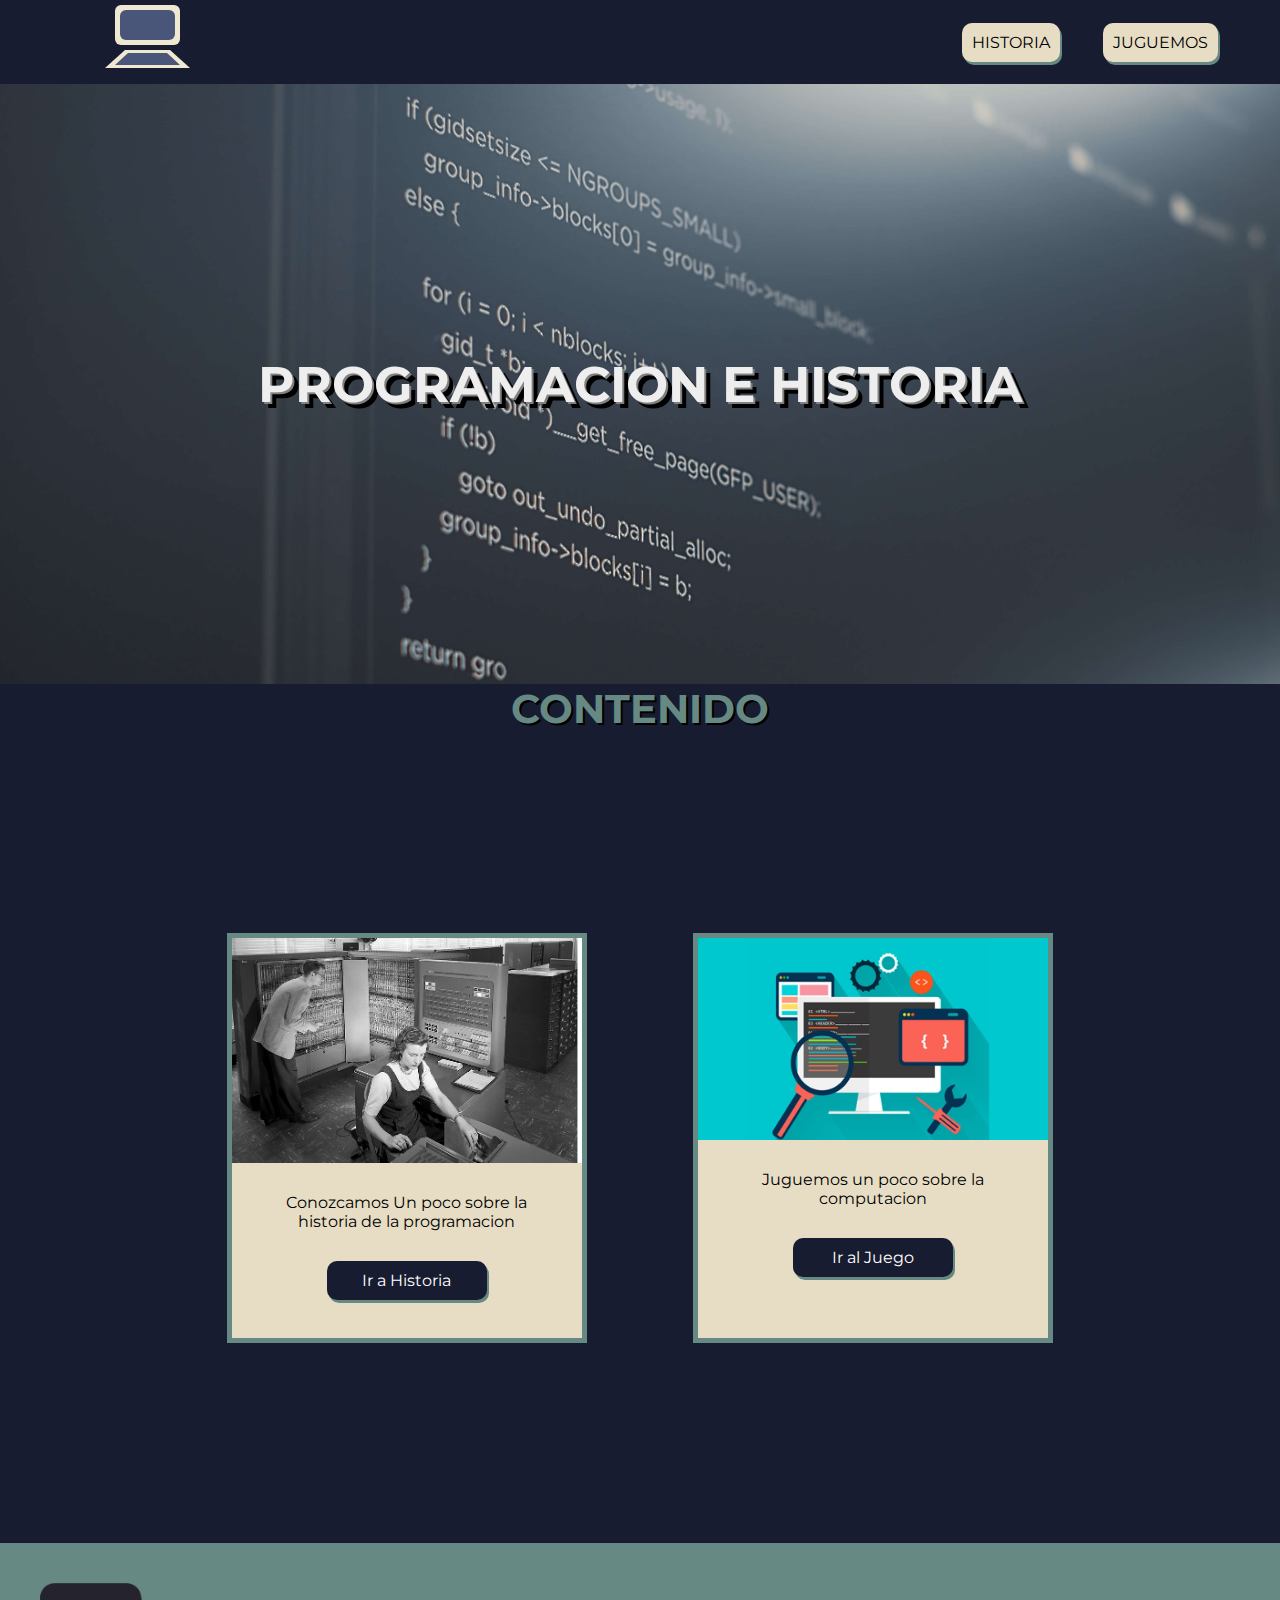
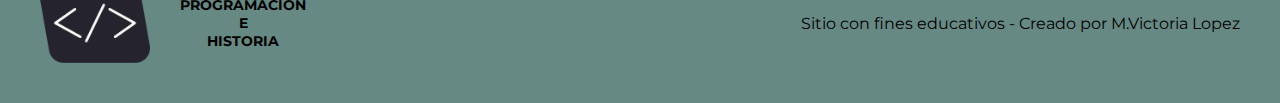
<file: index.html>
<!DOCTYPE html>
<html lang="es">
<head>
    <meta charset="UTF-8">
    <meta name="viewport" content="width=device-width, initial-scale=1.0">
    <link rel="stylesheet" href="./proyect.css">
    <title>Programacion e Historia</title>
</head>


<body>
    <nav>
        <a class="binicio" href="./index.html">
            <svg>
                <rect id="moni" x="75" y="5" width="65px" height="40px" fill="#F0E9D2" rx="6"></rect>
                <rect id="pantalla" x="80" y="10" width="55px" height="30px" fill="#495579" rx="6"></rect>
                <polygon id="base" points="85 50, 130 50, 150 68, 65 68" fill="#F0E9D2"></polygon>
                <polygon id="teclas" points="88 53, 127 53, 140 65, 75 65" fill="#495579" ></polygon>
           </svg>
        </a>
        <div class="barra-botones">
            <div class="iteminicio">
                <a class="botoninicio" href="./historia.html">HISTORIA</a>
                </div>
                <div class="iteminicio">
                <a class="botoninicio" href="./juego.html">JUGUEMOS</a>
                </div>
        </div>
            
   </nav>

    <main>
        <h1>PROGRAMACION E HISTORIA</h1>    
        <h2>CONTENIDO</h2>

        <section id="campotg">
            <div  class="targetas">
                <img class="imginicio" src="./assets/imagenes/img1.jpg" alt="ImagenHistoria">
                <p class="texto">Conozcamos Un poco sobre la historia de la programacion</p>
                <a class="botoncard" href="./historia.html">Ir a Historia</a>
            </div>
        

            <div class="targetas">
                <img class="imginicio" src="./assets/imagenes/img2.jpg" alt="ImagenJuego">
                <p class="texto">Juguemos un poco sobre la computacion</p>
                <a class="botoncard"  href="./juego.html">Ir al Juego</a>
            </div>


        </section>
 
        
       
    </main>

    <footer class="pie">
        <div class="contenedor">
            <img class="logopie" src="./assets/imagenes/logo.png" alt="ImagenPiedePagina">
            <p class="titulopie">PROGRAMACION <br>E<br> HISTORIA</p>
        </div>
       <div>
            <p>Sitio con fines educativos - Creado por M.Victoria Lopez</p>
       </div>
    </footer>

    <script src="./script.js"></script>
</body>
</html>
</file>
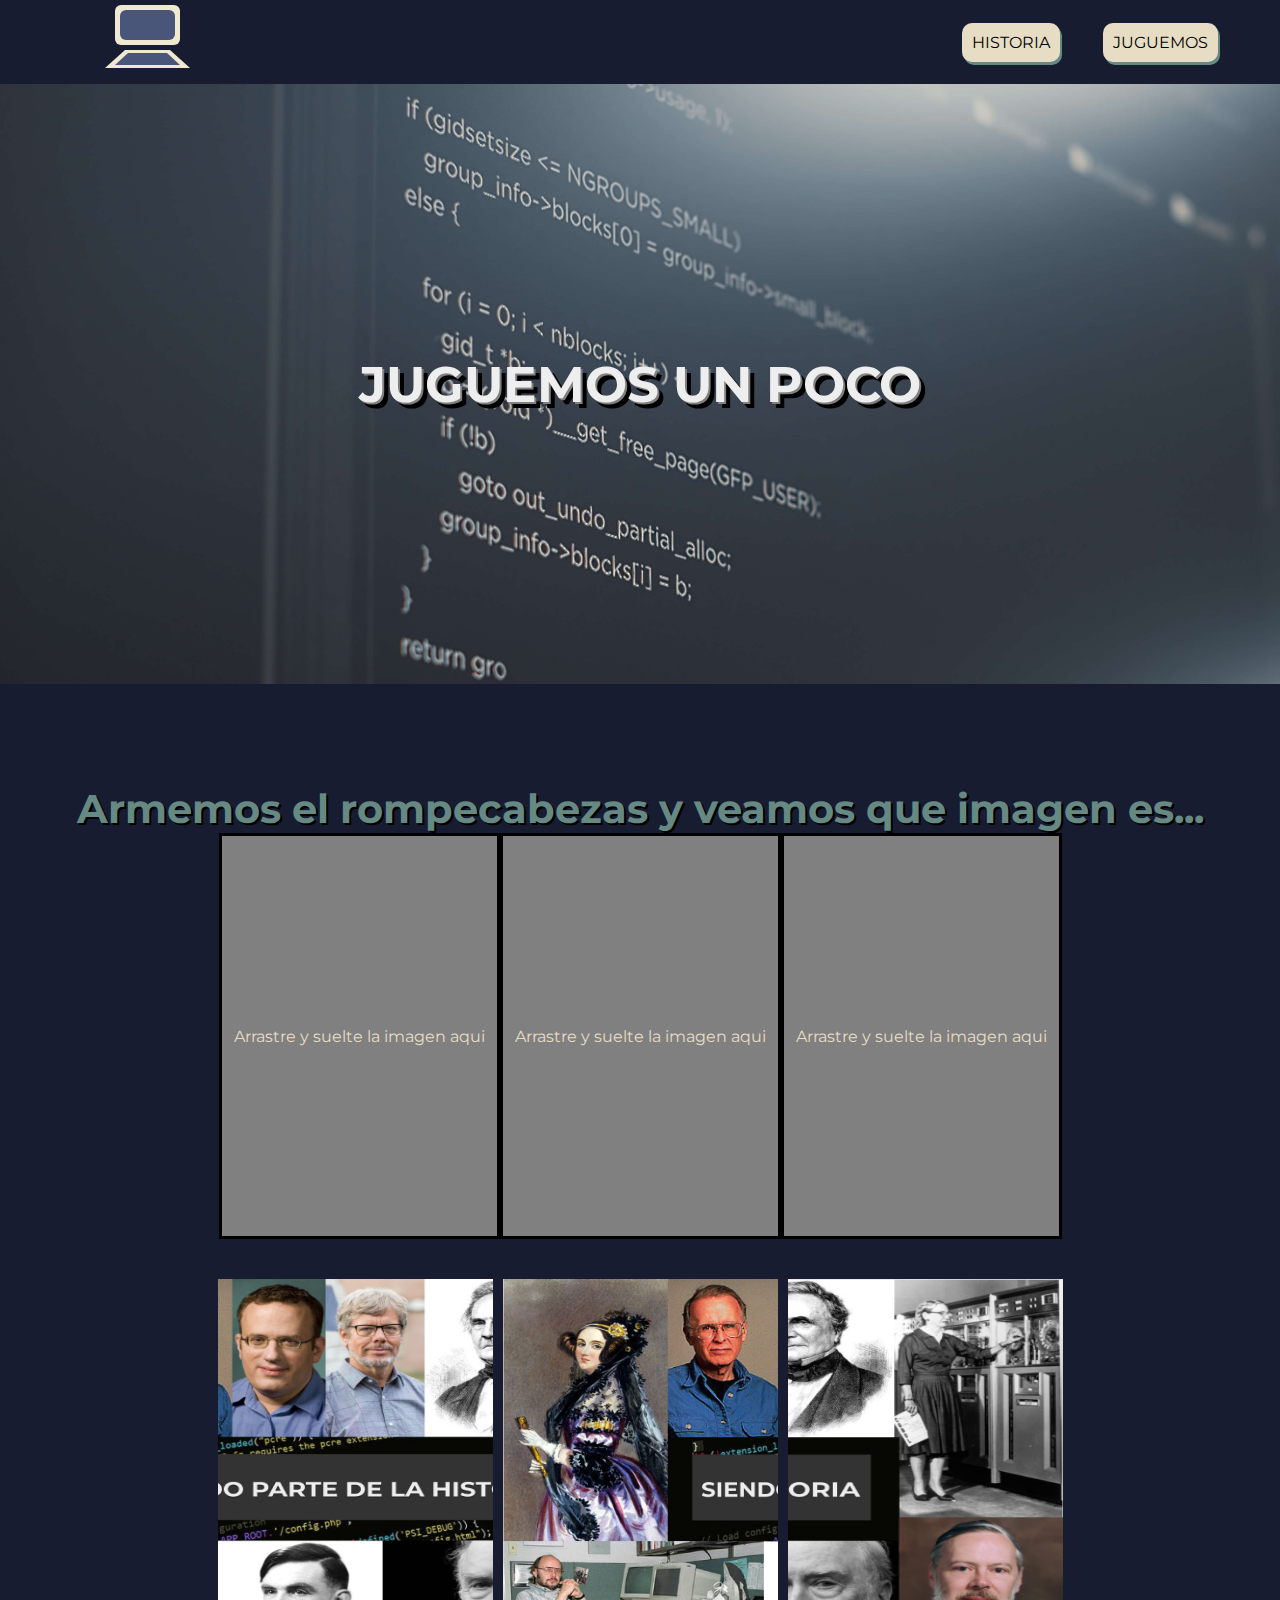
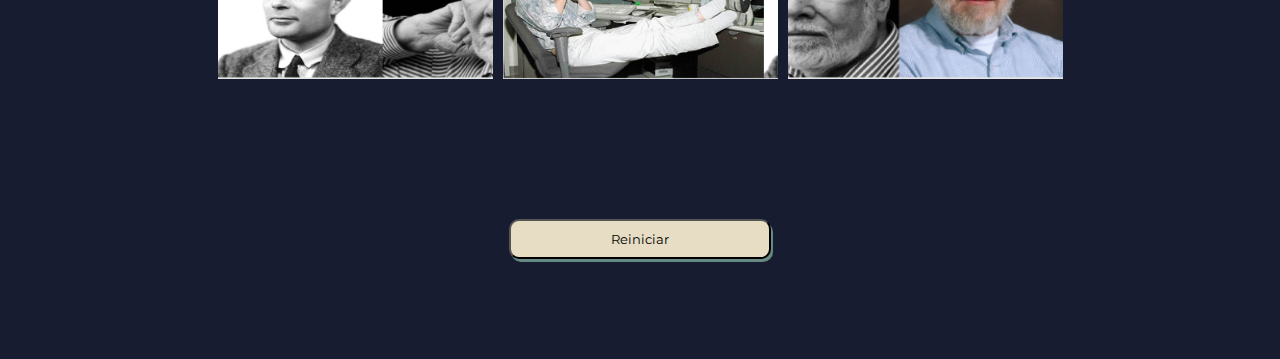
<file: juego.html>
<!DOCTYPE html>
<html lang="es">
<head>
    <meta name="viewport" content="width=device-width, initial-scale=1.0">
    <title>Juguemos</title>
    <link rel="stylesheet" href="./proyect.css">
</head>
<body>
    <nav>
        <a class="binicio" href="./index.html">
            <svg>
                <rect id="moni" x="75" y="5" width="65px" height="40px" fill="#F0E9D2" rx="6"></rect>
                <rect id="pantalla" x="80" y="10" width="55px" height="30px" fill="#495579" rx="6"></rect>
                <polygon id="base" points="85 50, 130 50, 150 68, 65 68" fill="#F0E9D2"></polygon>
                <polygon id="teclas" points="88 53, 127 53, 140 65, 75 65" fill="#495579" ></polygon>
           </svg>
        </a>
        <div class="barra-botones">
            <div class="iteminicio">
                <a class="botoninicio" href="./historia.html">HISTORIA</a>
                </div>
                <div class="iteminicio">
                <a class="botoninicio" href="./juego.html">JUGUEMOS</a>
                </div>
        </div>
            
   </nav>

        
  

    <main>
            <h1>JUGUEMOS UN POCO</h1>
            
        <section class="juego">
            <h2>Armemos el rompecabezas y veamos que imagen es...</h2>
            
            <div class="cuadros">
                <div class="cuadro" id="cuadrodrop1">
                    <p>Arrastre y suelte la imagen aqui</p>
                </div>
                <div class="cuadro" id="cuadrodrop2">
                    <p>Arrastre y suelte la imagen aqui</p>
                </div>
                <div class="cuadro" id="cuadrodrop3">
                    <p>Arrastre y suelte la imagen aqui</p>
                </div>
            </div>
            <div id="rompecabezas" >
               <img id="imgrompe2"  src="./assets/imagenes/rompe2.png" alt="ImagenRompecabezas1">
               <img id="imgrompe1"  src="./assets/imagenes/Rompe1.png" alt="ImagenRompecabezas2">
               <img id="imgrompe3"  src="./assets/imagenes/Rompe3.png" alt="ImagenRompecabezas3">
            </div>
        </section>

        <button class="reinicio" onclick="reiniciar()"> Reiniciar</button>


    </main>



   <script src="./script2.js"></script>
</body>
</html>
</file>
<file: proyect.css>
@import url('https://fonts.googleapis.com/css2?family=Montserrat:wght@400;600&display=swap');
*{
    font-family: 'Montserrat', sans-serif;
    margin: auto 0px;
}

nav{
    display: flex;
    align-items: center;
    justify-content: space-between;
    margin: 0px 40px;
}

.barra-botones{
    display: flex;
    width: 300px;
    justify-content: space-around
}

.iteminicio{
    display: flex;
    justify-content: end;
    gap: 50px;
}

a{
    text-decoration: none;
    border-radius: 10px;
    box-shadow: 2px 3px #678983;    
   }

.botoninicio{
    background-color:rgb(230, 221, 196);
    padding: 10px;
    color: black;
}

.binicio{
    text-decoration: none;
    box-shadow: none
}

.iteminicio:active{
    transform: translate(3px, 2px);
}

.iteminicio:active > .botoninicio{
    box-shadow:0px 0px ;
}

svg{
    width: 150px;
    height: 80px;
}

#moni, #base{
    animation: anime1 5s ease-in 1
}
@keyframes anime1 {
    0% {
        transform: translate(0,-10px);
        opacity: 0;
    }
    20% {
        transform: translate(0,-10px);
        opacity: 0;
    }
    30% {
        transform: translate(0,0);
        opacity: 1;
    }
    90% {
        transform: translate(0,0);
        opacity: 1;
    }
    100% {
        transform: translate(0,0);
        opacity: 1;
    }   
}
#pantalla, #teclas{
    animation: anime2 5s ease-in 1
}
@keyframes anime2 {
    0% {
        transform: translate(0,-10px);
        opacity:0;}
    30% {
        transform: translate(0,-10px);
        opacity:0;}
    40% {
        transform: translate(0,0);
        opacity:1;}
    90% {
        transform: translate(0,0);
        opacity:1;}
    100% {
            transform:translate(0,0);
            opacity:1;}
    }

body{
    background-color: rgb(24, 28, 48);
}

h1{
    color: rgb(238, 238, 238);
    font-size: 50px;
    background-image: url(./assets/imagenes/codigo.jpg);
    background-attachment: fixed;
    background-size: cover;
    background-position-y: top;
    padding: 100px;
    height:400px;
    display: flex;
    justify-content: space-around;
    align-items: center;
    text-shadow: 2px 2px gray, 6px 6px black;
}

h2{
    color: rgb(103, 137, 131);
    text-shadow: 2px 2px black;
    font-size: 40px;
    text-align: center;
    font-size: 40px;
}

#campotg{
    margin: 100px;
    padding: 100px 20px;
    display: flex;
    flex-direction: row;
    justify-content: space-evenly;
    align-items:center ;
}

.targetas{
    background-color: rgb(230, 221, 196);
    border: 5px solid;
    border-color:rgb(103, 137, 131) ;
    display: flex;
    flex-direction: column;
    align-items: center;
    width: 350px;
    height: 400px;
}

.imginicio{
    width:350px;
}

.texto{
    color: black;
    padding: 30px;
    display: flex;
    text-align: center;
}

.botoncard{
    display: flex;
    justify-content: center;
    align-items: center;
    padding: 10px;
    margin-bottom: 20%;
    width: 40%;
    background-color: rgb(24, 28, 48);
    color: white;
}

.botoncard:active{
    box-shadow: 0px 0px darkgray;
    transform: translate(3px, 2px);
}

.pie{
    background-color: rgb(103, 137, 131) ;
    padding: 40px;
   display: flex;
   justify-content: space-between;
   color: black;
}

.logopie{
    height: 80px;
}

.titulopie{
    text-align: center;
    font-weight: bolder;
    font-size: 14px;
}

.contenedor{
    display: flex;
    justify-content: space-between;
    gap: 30px;
}
/* ---------------------------------------------HISTORIA HTML----------------------------------------------------*/
.contorno{
    display: flex;
    flex-direction: column ;
    justify-content: center ;
    align-items: center;   
}

#contpadre{
    padding: 100px 20px;
}

#contvideo{
    padding: 100px 0px;
}

.bloques{
color:  rgb(230, 221, 196);
display: flex;
justify-content: space-around;
align-items: center;
padding: 80px 50px ;
gap: 20px;
}

.texthist{
    width: 45%;
}

.espaciovideo{
    width: 70%;
    padding: 5px;
    background-color: black;
}

.barra{
    padding: 20px 5px;
    background-color: #1d1d1d;
    border-radius: 10px;
    display: flex;
    justify-content: space-between;
}

.botonesvideo {
    display: flex;
    gap: 20px; 
}

.botonv{
    width: 80px;
    padding: 10px;
    background-color: rgb(230, 221, 196);
    border-radius: 10px;
    box-shadow: 2px 3px #678983;
}

.botonv:active{
    box-shadow: 0px 0px darkgray;
    transform: translate(3px, 2px);
}

.tiempo{
    color: white;
}
/*---------------------------------------------------JUEGO HTML--------------------------------------------*/
.juego{
    display: flex;
    flex-direction: column;
    align-items: center;
    padding: 100px 20px;
}

.cuadros{
    display: flex;
    flex-direction: row;
}

.cuadro{
    background-color: grey;
    width: 275px ;
    height: 400px;
    border:solid black;
    display: flex;
    align-items: center;
    justify-content: center;
    color:rgb(230, 221, 196);
}

.cuadro:hover{
    background-color: #1d1d1d;  
}

#rompecabezas{
    margin: 40px;
    display: flex;
    gap: 10px;
}

#imgrompe1,#imgrompe2,#imgrompe3 {
    width: 275px;
    height: 400px;
}

.reinicio{
      padding: 10px 100px;  
      background-color: #E6DDC4;
      box-shadow: 2px 3px #678983;
      border-radius: 10px;
      margin: auto;
      display: flex;
      justify-content: center;
      margin-bottom: 100px;
}

.reinicio:active{
    box-shadow: 0px 0px darkgray;
    transform: translate(3px, 2px);
}
</file>
